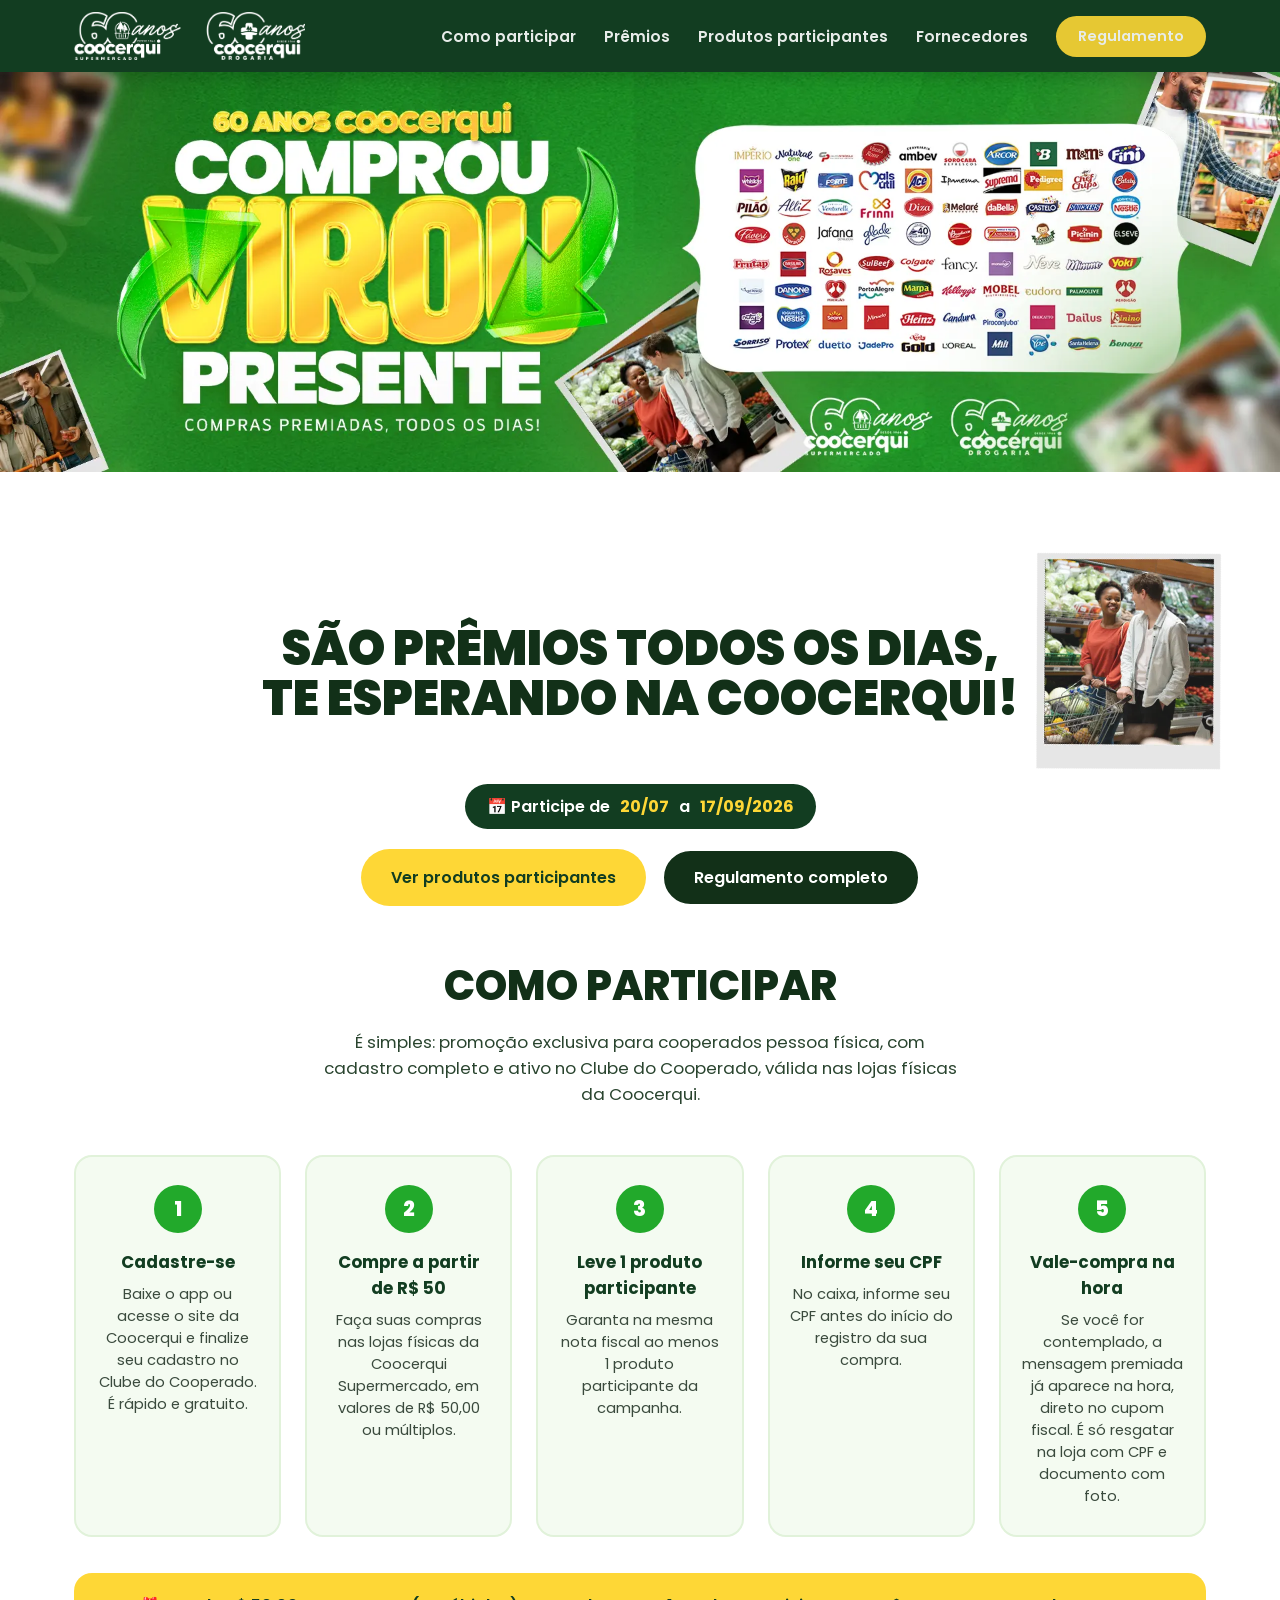
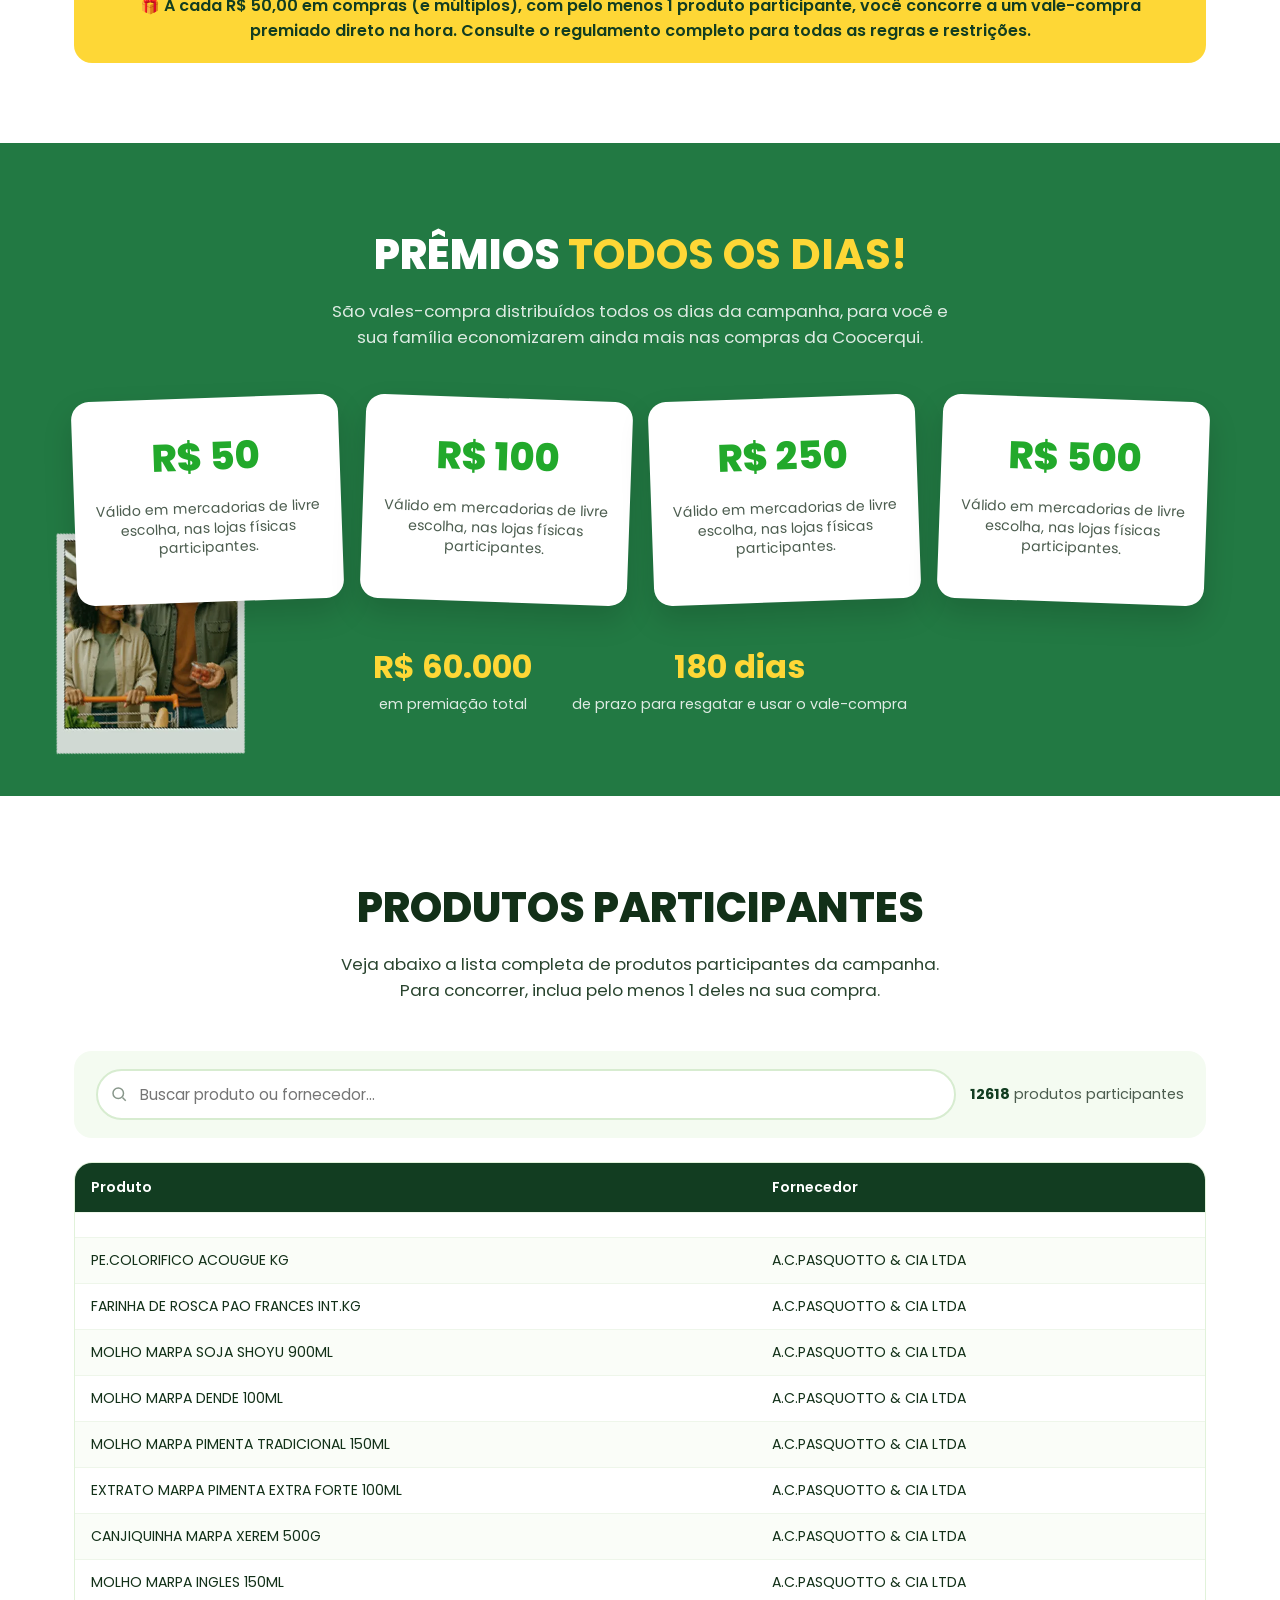
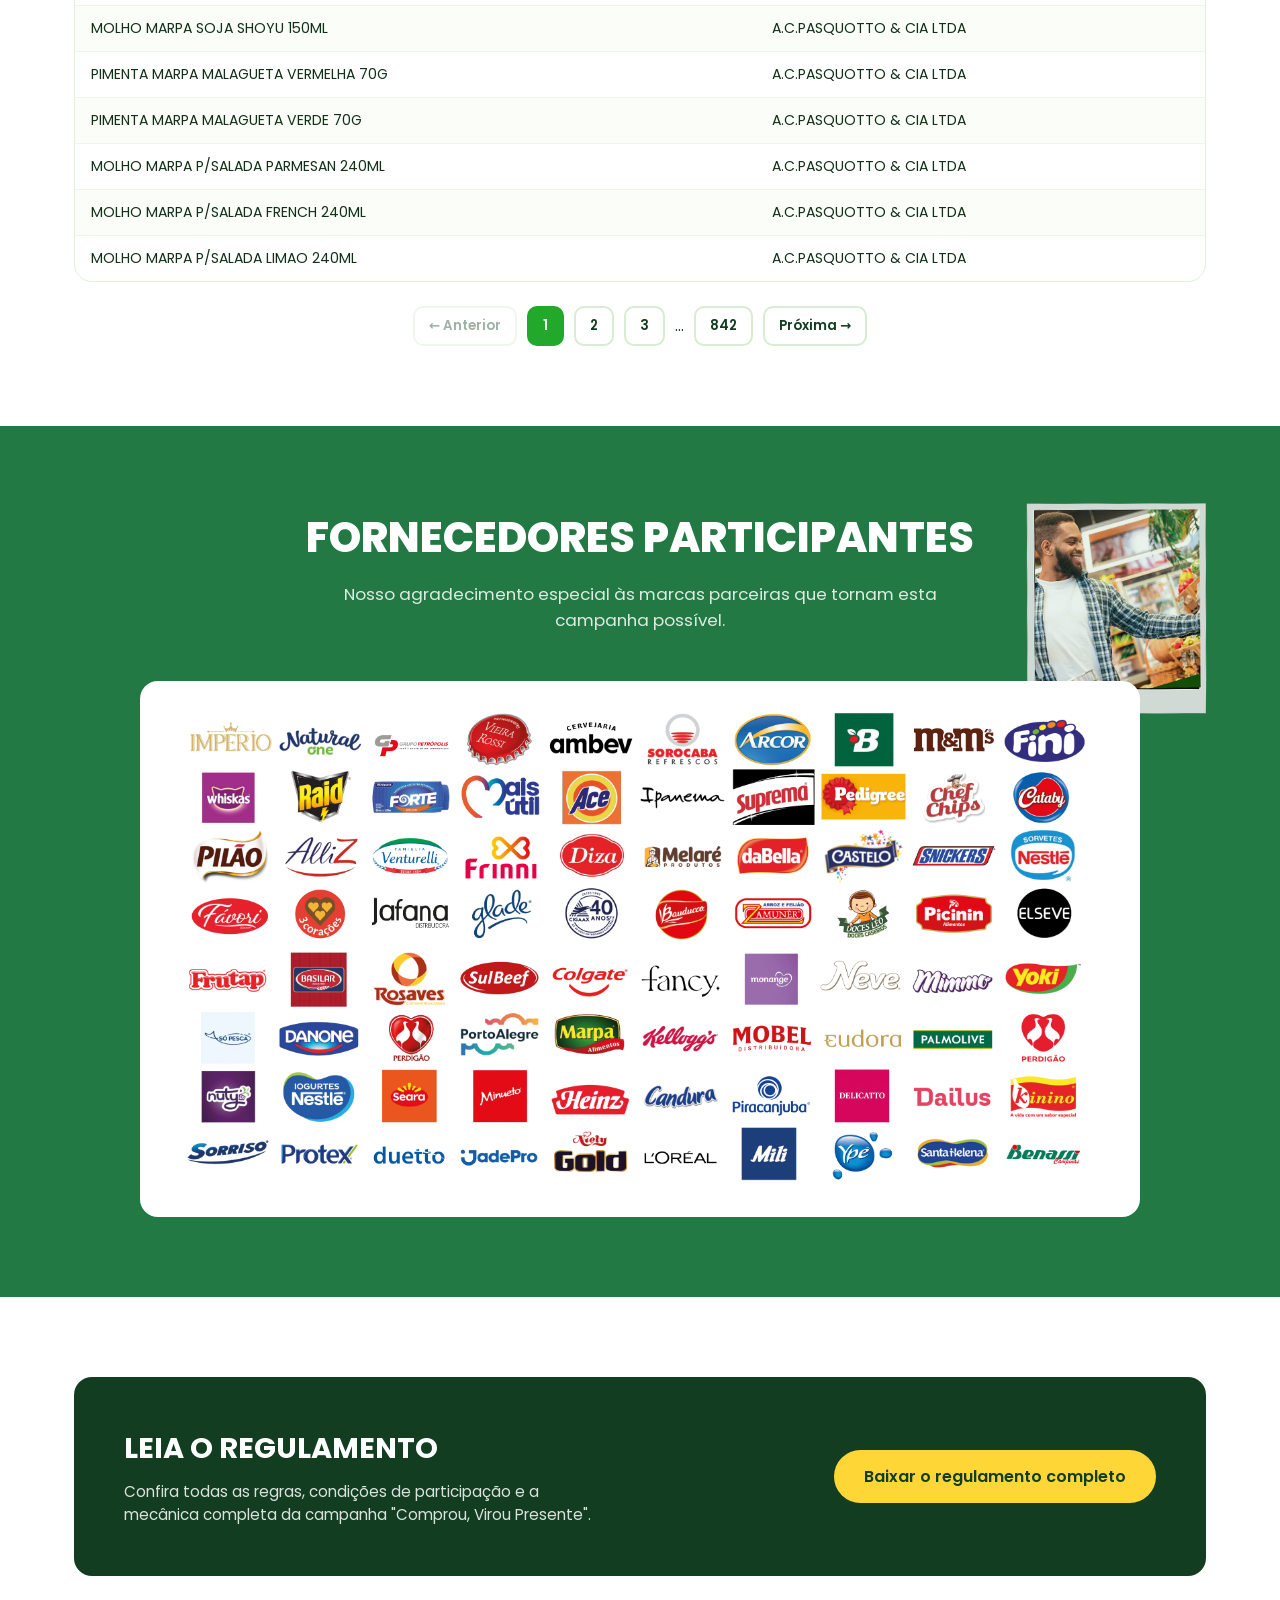
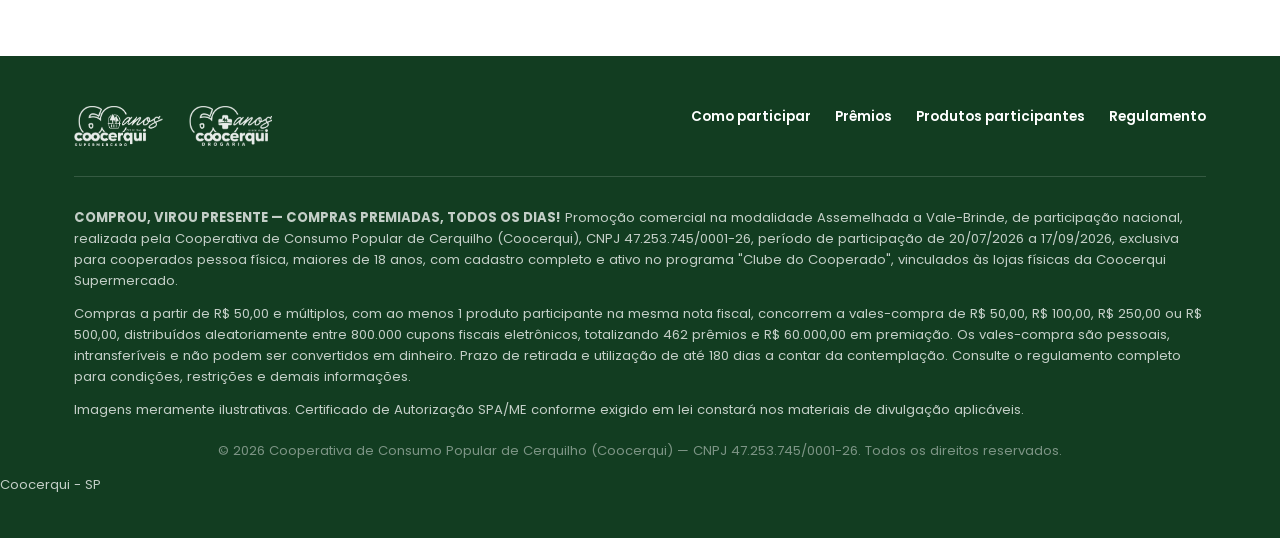
<file: index.html>
<!doctype html>
<html lang="pt-br">
<head>
<meta charset="utf-8" />

<!-- Google tag (gtag.js) -->
<script async src="https://www.googletagmanager.com/gtag/js?id=AW-239318344"></script>
<script>
  window.dataLayer = window.dataLayer || [];
  function gtag(){dataLayer.push(arguments);}
  gtag('js', new Date());
  gtag('config', 'AW-239318344');
</script>
<!-- End Google tag -->

<!-- Meta Pixel Code -->
<script>
!function(f,b,e,v,n,t,s)
{if(f.fbq)return;n=f.fbq=function(){n.callMethod?
n.callMethod.apply(n,arguments):n.queue.push(arguments)};
if(!f._fbq)f._fbq=n;n.push=n;n.loaded=!0;n.version='2.0';
n.queue=[];t=b.createElement(e);t.async=!0;
t.src=v;s=b.getElementsByTagName(e)[0];
s.parentNode.insertBefore(t,s)}(window, document,'script',
'https://connect.facebook.net/en_US/fbevents.js');
fbq('init', '1026641246794057');
fbq('track', 'PageView');
</script>
<noscript><img height="1" width="1" style="display:none"
src="https://www.facebook.com/tr?id=1026641246794057&ev=PageView&noscript=1"
/></noscript>
<!-- End Meta Pixel Code -->

<meta http-equiv="X-UA-Compatible" content="IE=edge" />
<meta name="viewport" content="width=device-width, initial-scale=1" />
<meta name="theme-color" content="#22a92b" />
<title>Comprou, Virou Presente | 60 Anos Coocerqui</title>
<meta name="description" content="A Coocerqui está completando 60 anos e vai comemorar com você! A cada R$ 50,00 em compras com 1 produto participante, você concorre a um vale-compra premiado na hora. Confira as regras e os produtos participantes." />
<meta name="keywords" content="Coocerqui, 60 anos, supermercado, drogaria, aniversário, campanha, promoção, vale-compra na hora, clube do cooperado" />
<meta property="og:title" content="Comprou, Virou Presente | 60 Anos Coocerqui" />
<meta property="og:description" content="60 anos de Coocerqui, compras premiadas todos os dias! Participe e concorra a vales-compra na hora, direto no seu cupom fiscal." />
<meta property="og:type" content="website" />
<link rel="preconnect" href="https://fonts.googleapis.com" />
<link rel="preconnect" href="https://fonts.gstatic.com" crossorigin />
<link href="https://fonts.googleapis.com/css2?family=Poppins:wght@400;500;600;700;800&display=swap" rel="stylesheet" />
<link rel="stylesheet" href="./css/style.css" />
<meta name="theme-color" content="#000000">
<meta name="viewport" content="width=device-width,initial-scale=1">
<meta name="apple-mobile-web-app-capable" content="yes">
<meta property="og:url" content="https://www.coocerqui.com.br/campanha60anos">
<meta property="og:type" content="website">
<meta name="twitter:card" content="summary_large_image">
<link rel="icon" href="/img/favicon.png">
</head>
<body>

<header class="site-header">
  <div class="container">
    <div class="header-logos">
      <img src="./imgs/supermercado60anos.png" alt="Coocerqui Supermercado - 60 anos" onerror="this.classList.add('hide-on-error')" />
      <img src="./imgs/drogaria60anos.png" alt="Coocerqui Drogaria - 60 anos" onerror="this.classList.add('hide-on-error')" />
    </div>

    <button class="nav-toggle" id="navToggle" aria-label="Abrir menu" aria-expanded="false">&#9776;</button>

    <nav class="main-nav" id="mainNav">
      <a href="#como-participar">Como participar</a>
      <a href="#premios">Prêmios</a>
      <a href="#produtos">Produtos participantes</a>
      <a href="#fornecedores">Fornecedores</a>
      <a class="btn btn-amarelo" href="./assets/regulamento60anos.pdf" target="_blank" rel="noopener">Regulamento</a>
    </nav>
  </div>
</header>

<main>

  <!-- HERO -->
  <section class="hero">
    <picture class="hero-banner">
      <source media="(max-width: 720px)" srcset="./imgs/BANNER_HERO_MOBILE.webp" />
      <img src="./imgs/BANNER_HERO_DESKTOP.webp" alt="60 anos Coocerqui - Comprou, Virou Presente - Compras premiadas, todos os dias!" onerror="this.closest('.hero').classList.add('sem-banner')" />
    </picture>

    <div class="hero-fallback">
      <span class="hero-eyebrow">60 anos Coocerqui</span>
      <h1 class="hero-title">
        Comprou
        <span class="destaque">Virou</span>
        Presente
      </h1>
      <p class="hero-subtitle">Compras premiadas, todos os dias!</p>
    </div>

  </section>
  
  <!-- COMO PARTICIPAR -->
  <section id="como-participar" class="faixa-branca">
    <div class="container hero-cta-area">

      <h1 style="font-size: 3em; font-weight: 900; line-height: 50px;">SÃO PRÊMIOS TODOS OS DIAS,<br>TE ESPERANDO NA COOCERQUI!</h1>

      <div class="hero-period">
        📅 Participe de <strong>20/07</strong> a <strong>17/09/2026</strong>
      </div>
  
      <div class="hero-ctas">
        <a href="#produtos" class="btn btn-amarelo">Ver produtos participantes</a>
        <a href="./assets/regulamento60anos.pdf" target="_blank" rel="noopener" class="btn btn-outline">Regulamento completo</a>
      </div>
    </div>
    <img class="flutuante" src="./imgs/FLUTUANTE_01.webp" alt="" onerror="this.remove()" />

    <div class="container">
      <h2 class="section-title">Como participar</h2>
      <p class="section-subtitle">É simples: promoção exclusiva para cooperados pessoa física, com cadastro completo e ativo no Clube do Cooperado, válida nas lojas físicas da Coocerqui.</p>

      <div class="passos">
        <div class="passo">
          <div class="passo-numero">1</div>
          <h3>Cadastre-se</h3>
          <p>Baixe o app ou acesse o site da Coocerqui e finalize seu cadastro no Clube do Cooperado. É rápido e gratuito.</p>
        </div>
        <div class="passo">
          <div class="passo-numero">2</div>
          <h3>Compre a partir de R$ 50</h3>
          <p>Faça suas compras nas lojas físicas da Coocerqui Supermercado, em valores de R$ 50,00 ou múltiplos.</p>
        </div>
        <div class="passo">
          <div class="passo-numero">3</div>
          <h3>Leve 1 produto participante</h3>
          <p>Garanta na mesma nota fiscal ao menos 1 produto participante da campanha.</p>
        </div>
        <div class="passo">
          <div class="passo-numero">4</div>
          <h3>Informe seu CPF</h3>
          <p>No caixa, informe seu CPF antes do início do registro da sua compra.</p>
        </div>
        <div class="passo">
          <div class="passo-numero">5</div>
          <h3>Vale-compra na hora</h3>
          <p>Se você for contemplado, a mensagem premiada já aparece na hora, direto no cupom fiscal. É só resgatar na loja com CPF e documento com foto.</p>
        </div>
      </div>

      <div class="aviso-mecanica">
        🎁 A cada R$ 50,00 em compras (e múltiplos), com pelo menos 1 produto participante, você concorre a um vale-compra premiado direto na hora. Consulte o regulamento completo para todas as regras e restrições.
      </div>
    </div>
  </section>

  <!-- PREMIOS -->
  <section id="premios" class="faixa-verde-escura">
    <img class="flutuante" src="./imgs/FLUTUANTE_02.webp" alt="" onerror="this.remove()" />

    <div class="container">
      <h2 class="section-title">Prêmios <strong style="color: #fed736;">Todos Os Dias!</strong></h2>
      <p class="section-subtitle">São vales-compra distribuídos todos os dias da campanha, para você e sua família economizarem ainda mais nas compras da Coocerqui.</p>

      <div class="premios-grid">
        <div class="premio-card">
          <div class="premio-valor">R$ 50</div>
          <p class="premio-desc">Válido em mercadorias de livre escolha, nas lojas físicas participantes.</p>
        </div>
        <div class="premio-card">
          <div class="premio-valor">R$ 100</div>
          <p class="premio-desc">Válido em mercadorias de livre escolha, nas lojas físicas participantes.</p>
        </div>
        <div class="premio-card">
          <div class="premio-valor">R$ 250</div>
          <p class="premio-desc">Válido em mercadorias de livre escolha, nas lojas físicas participantes.</p>
        </div>
        <div class="premio-card">
          <div class="premio-valor">R$ 500</div>
          <p class="premio-desc">Válido em mercadorias de livre escolha, nas lojas físicas participantes.</p>
        </div>
      </div>

      <div class="premios-resumo">
        <div class="item">
          <strong>R$ 60.000</strong>
          <span>em premiação total</span>
        </div>
        <div class="item">
          <strong>180 dias</strong>
          <span>de prazo para resgatar e usar o vale-compra</span>
        </div>
      </div>
    </div>
  </section>

  <!-- PRODUTOS PARTICIPANTES -->
  <section id="produtos" class="faixa-branca">
    <div class="container">
      <h2 class="section-title">Produtos participantes</h2>
      <p class="section-subtitle">Veja abaixo a lista completa de produtos participantes da campanha. Para concorrer, inclua pelo menos 1 deles na sua compra.</p>

      <div class="produtos-toolbar">
        <div class="produtos-busca">
          <svg viewBox="0 0 24 24" fill="none" stroke="currentColor" stroke-width="2"><circle cx="11" cy="11" r="7"/><line x1="21" y1="21" x2="16.65" y2="16.65"/></svg>
          <input type="text" id="produtosBusca" placeholder="Buscar produto ou fornecedor..." autocomplete="off" />
        </div>
        <div class="produtos-info" id="produtosInfo">Carregando produtos...</div>
      </div>

      <div class="tabela-wrap">
        <table class="produtos-tabela" id="produtosTabela">
          <thead>
            <tr>
              <th data-key="NOME_PRODUTO">Produto <span class="arrow"></span></th>
              <th data-key="RAZAO">Fornecedor <span class="arrow"></span></th>
            </tr>
          </thead>
          <tbody id="produtosCorpo">
            <tr><td colspan="5" class="produtos-estado">Carregando lista de produtos...</td></tr>
          </tbody>
        </table>
      </div>

      <div class="produtos-paginacao" id="produtosPaginacao"></div>
    </div>
  </section>

  <!-- FORNECEDORES -->
  <section id="fornecedores" class="faixa-verde-escura">
    <img class="flutuante" src="./imgs/FLUTUANTE_03.webp" alt="" onerror="this.remove()" />

    <div class="container">
      <h2 class="section-title">Fornecedores participantes</h2>
      <p class="section-subtitle">Nosso agradecimento especial às marcas parceiras que tornam esta campanha possível.</p>

      <div class="fornecedores-box">
        <img src="./imgs/LOGO_FORNECEDORES.webp" alt="Logos dos fornecedores participantes" onerror="this.closest('.fornecedores-box').style.display='none'" />
      </div>
    </div>
  </section>

  <!-- REGULAMENTO CTA -->
  <section class="faixa-branca">
    <div class="container">
      <div class="regulamento-cta">
        <div>
          <h2>Leia o regulamento</h2>
          <p>Confira todas as regras, condições de participação e a mecânica completa da campanha "Comprou, Virou Presente".</p>
        </div>
        <a href="./assets/regulamento60anos.pdf" target="_blank" rel="noopener" class="btn btn-amarelo">Baixar o regulamento completo</a>
      </div>
    </div>
  </section>

</main>

<footer class="site-footer">
  <div class="container">
    <div class="footer-top">
      <div class="footer-logos">
        <img src="./imgs/supermercado60anos.png" alt="Coocerqui Supermercado" onerror="this.classList.add('hide-on-error')" />
        <img src="./imgs/drogaria60anos.png" alt="Coocerqui Drogaria" onerror="this.classList.add('hide-on-error')" />
      </div>
      <div class="footer-links">
        <a href="#como-participar">Como participar</a>
        <a href="#premios">Prêmios</a>
        <a href="#produtos">Produtos participantes</a>
        <a href="./assets/regulamento60anos.pdf" target="_blank" rel="noopener">Regulamento</a>
      </div>
    </div>

    <div class="footer-legal">
      <p><strong>COMPROU, VIROU PRESENTE — COMPRAS PREMIADAS, TODOS OS DIAS!</strong> Promoção comercial na modalidade Assemelhada a Vale-Brinde, de participação nacional, realizada pela Cooperativa de Consumo Popular de Cerquilho (Coocerqui), CNPJ 47.253.745/0001-26, período de participação de 20/07/2026 a 17/09/2026, exclusiva para cooperados pessoa física, maiores de 18 anos, com cadastro completo e ativo no programa "Clube do Cooperado", vinculados às lojas físicas da Coocerqui Supermercado.</p>
      <p>Compras a partir de R$ 50,00 e múltiplos, com ao menos 1 produto participante na mesma nota fiscal, concorrem a vales-compra de R$ 50,00, R$ 100,00, R$ 250,00 ou R$ 500,00, distribuídos aleatoriamente entre 800.000 cupons fiscais eletrônicos, totalizando 462 prêmios e R$ 60.000,00 em premiação. Os vales-compra são pessoais, intransferíveis e não podem ser convertidos em dinheiro. Prazo de retirada e utilização de até 180 dias a contar da contemplação. Consulte o regulamento completo para condições, restrições e demais informações.</p>
      <p>Imagens meramente ilustrativas. Certificado de Autorização SPA/ME conforme exigido em lei constará nos materiais de divulgação aplicáveis.</p>
    </div>

    <div class="footer-bottom">
      &copy; <span id="anoAtual">2026</span> Cooperativa de Consumo Popular de Cerquilho (Coocerqui) — CNPJ 47.253.745/0001-26. Todos os direitos reservados.
    </div>
  </div>
  <p>Coocerqui - SP</p>
</footer>

<script src="./js/produtos.js"></script>
<script src="./js/main.js"></script>
</body>
</html>
</file>
<file: css/style.css>
/* =========================================================
   COOCERQUI 60 ANOS — Comprou, Virou Presente
   ========================================================= */

:root {
  --verde-fundo: #22a92b;
  --verde-escuro: #227943;
  --verde-mais-escuro: #123d21;
  --amarelo: #fed736;
  --amarelo-escuro: #e8b800;
  --branco: #ffffff;
  --texto-escuro: #123018;
  --sombra: rgba(0, 0, 0, 0.25);

  --font-display: "Poppins", system-ui, sans-serif;
  --font-body: "Poppins", system-ui, -apple-system, "Segoe UI", Roboto, sans-serif;

  --container: 1180px;
  --radius: 18px;
}

* {
  box-sizing: border-box;
}

html {
  scroll-behavior: smooth;
}

body {
  margin: 0;
  font-family: var(--font-body);
  color: var(--texto-escuro);
  background: var(--verde-fundo);
  overflow-x: hidden;
}

img {
  max-width: 100%;
  display: block;
}

a {
  color: inherit;
}

.container {
  width: 100%;
  max-width: var(--container);
  margin: 0 auto;
  padding: 0 24px;
  position: relative;
  z-index: 2;
}

.hide-on-error {
  display: none !important;
}

/* -------------------- Buttons -------------------- */
.btn {
  display: inline-flex;
  align-items: center;
  justify-content: center;
  gap: 8px;
  padding: 14px 30px;
  border-radius: 999px;
  font-family: var(--font-body);
  font-weight: 600;
  font-size: 1rem;
  text-decoration: none;
  border: none;
  cursor: pointer;
  transition: transform 0.15s ease, box-shadow 0.15s ease, background-color 0.15s ease;
  white-space: nowrap;
}

.btn:hover {
  transform: translateY(-2px);
  box-shadow: 0 6px 14px rgba(0, 0, 0, 0.15);
}

.btn-amarelo {
  background: var(--amarelo);
  color: var(--verde-mais-escuro);
}

.btn-amarelo:hover {
  background: var(--amarelo-escuro);
}

.btn-outline {
  background: var(--texto-escuro);
  color: var(--branco);
  border: 2px solid var(--branco);
}

.btn-outline:hover {
  opacity: .9;
}

.btn-verde {
  background: var(--verde-mais-escuro);
  color: var(--branco);
}

.btn-verde:hover {
  background: #0a2113;
}

/* -------------------- Header -------------------- */
.site-header {
  position: sticky;
  top: 0;
  z-index: 50;
  background: var(--verde-mais-escuro);
  box-shadow: 0 4px 18px rgba(0, 0, 0, 0.2);
}

.site-header .container {
  display: flex;
  align-items: center;
  justify-content: space-between;
  gap: 20px;
  padding-top: 12px;
  padding-bottom: 12px;
}

.header-logos {
  display: flex;
  align-items: center;
  gap: 18px;
}

.header-logos img {
  height: 48px;
  width: auto;
}

.main-nav {
  display: flex;
  align-items: center;
  gap: 28px;
}

.main-nav a {
  color: var(--branco);
  text-decoration: none;
  font-weight: 600;
  font-size: 0.95rem;
  opacity: 0.9;
  transition: opacity 0.2s;
}

.main-nav a:hover {
  opacity: 1;
  color: var(--amarelo);
}

.main-nav .btn {
  padding: 10px 22px;
  font-size: 0.9rem;
}

.nav-toggle {
  display: none;
  background: none;
  border: none;
  color: var(--branco);
  font-size: 1.8rem;
  cursor: pointer;
}

/* -------------------- Hero -------------------- */
.hero {
  position: relative;
  padding: 0;
  background: var(--verde-fundo);
}

.hero-banner img {
  width: 100%;
}

.hero-fallback {
  display: none;
  text-align: center;
  padding: 60px 24px 10px;
}

.hero.sem-banner .hero-banner {
  display: none;
}

.hero.sem-banner .hero-fallback {
  display: block;
}

.hero-eyebrow {
  display: inline-block;
  color: var(--amarelo);
  font-weight: 700;
  font-size: 1.3rem;
  letter-spacing: 1px;
  text-transform: uppercase;
  margin-bottom: 6px;
}

.hero-title {
  font-weight: 800;
  line-height: 1;
  margin: 0;
  text-transform: uppercase;
  color: var(--branco);
  font-size: clamp(2.6rem, 6vw, 4.6rem);
}

.hero-title .destaque {
  display: block;
  color: var(--amarelo);
}

.hero-subtitle {
  color: var(--branco);
  font-weight: 600;
  font-size: clamp(1.2rem, 2.4vw, 1.6rem);
  margin: 10px 0 0;
}

.hero-cta-area {
  display: flex;
  flex-direction: column;
  align-items: center;
  gap: 20px;
  padding: 32px 24px 48px;
  text-align: center;
}

.hero-period {
  display: inline-flex;
  align-items: center;
  gap: 10px;
  background: var(--verde-mais-escuro);
  color: var(--branco);
  border-radius: 999px;
  padding: 10px 22px;
  font-weight: 600;
}

.hero-period strong {
  color: var(--amarelo);
}

.hero-ctas {
  display: flex;
  flex-wrap: wrap;
  justify-content: center;
  gap: 16px;
}

/* Floating decorative elements */
.flutuante {
  position: absolute;
  z-index: 1;
  pointer-events: none;
  width: 200px;
  animation: flutuar 6s ease-in-out infinite;
  opacity: 0.9;
}

@keyframes flutuar {
  0%, 100% {
    transform: translateY(0) rotate(0deg);
  }
  50% {
    transform: translateY(-18px) rotate(4deg);
  }
}

#como-participar .flutuante {
  top: 6%;
  right: 4%;
}

#premios .flutuante {
  bottom: 6%;
  left: 4%;
  animation-delay: 1.2s;
}

#fornecedores .flutuante {
  top: 8%;
  right: 5%;
  animation-delay: 2.4s;
}

@media (max-width: 980px) {
  .flutuante {
    width: 90px;
    opacity: 0.6;
  }
}

@media (max-width: 640px) {
  .flutuante {
    display: none;
  }
}

/* -------------------- Section shared -------------------- */
section {
  position: relative;
  padding: 80px 0;
}

.section-title {
  font-family: var(--font-display);
  text-transform: uppercase;
  font-weight: 800;
  text-align: center;
  font-size: clamp(1.8rem, 4vw, 2.6rem);
  margin: 0 0 12px;
}

.section-subtitle {
  text-align: center;
  max-width: 640px;
  margin: 0 auto 48px;
  font-size: 1.05rem;
  opacity: 0.9;
}

.faixa-branca {
  background: var(--branco);
  color: var(--texto-escuro);
}

.faixa-verde-escura {
  background: var(--verde-escuro);
  color: var(--branco);
}

.faixa-verde-escura .section-subtitle {
  opacity: 0.85;
}

/* -------------------- Como participar -------------------- */
.passos {
  display: grid;
  grid-template-columns: repeat(5, 1fr);
  gap: 24px;
}

.passo {
  background: #f4fbf1;
  border: 2px solid #e1f2da;
  border-radius: var(--radius);
  padding: 28px 20px;
  text-align: center;
  position: relative;
  transition: transform 0.2s ease;
}

.passo:hover {
  transform: translateY(-6px);
}

.passo-numero {
  width: 48px;
  height: 48px;
  border-radius: 50%;
  background: var(--verde-fundo);
  color: var(--branco);
  font-family: var(--font-display);
  font-weight: 800;
  font-size: 1.3rem;
  display: flex;
  align-items: center;
  justify-content: center;
  margin: 0 auto 16px;
}

.passo h3 {
  font-family: var(--font-display);
  font-size: 1.05rem;
  margin: 0 0 8px;
  color: var(--verde-mais-escuro);
}

.passo p {
  font-size: 0.92rem;
  line-height: 1.5;
  margin: 0;
  color: #3a4a3d;
}

.aviso-mecanica {
  margin-top: 36px;
  background: var(--amarelo);
  border-radius: var(--radius);
  padding: 20px 28px;
  text-align: center;
  font-weight: 600;
  color: var(--verde-mais-escuro);
}

/* -------------------- Premios -------------------- */
.premios-grid {
  display: grid;
  grid-template-columns: repeat(4, 1fr);
  gap: 22px;
  margin-bottom: 40px;
}

.premio-card {
  background: var(--branco);
  color: var(--texto-escuro);
  border-radius: var(--radius);
  padding: 30px 20px;
  text-align: center;
  box-shadow: 0 14px 30px rgba(0, 0, 0, 0.15);
  transform: rotate(var(--tilt, 0deg));
}

.premio-card:nth-child(odd) {
  --tilt: -2deg;
}

.premio-card:nth-child(even) {
  --tilt: 2deg;
}

.premio-valor {
  font-family: var(--font-display);
  font-size: 2.4rem;
  font-weight: 800;
  color: var(--verde-fundo);
  margin-bottom: 6px;
}

.premio-qtd {
  display: inline-block;
  background: var(--verde-mais-escuro);
  color: var(--amarelo);
  border-radius: 999px;
  padding: 4px 14px;
  font-weight: 700;
  font-size: 0.85rem;
  margin-bottom: 10px;
}

.premio-desc {
  font-size: 0.88rem;
  color: #4b5c4e;
  line-height: 1.4;
}

.premios-resumo {
  display: flex;
  flex-wrap: wrap;
  justify-content: center;
  gap: 40px;
  text-align: center;
}

.premios-resumo .item strong {
  display: block;
  font-family: var(--font-display);
  font-size: 2rem;
  color: var(--amarelo);
}

.premios-resumo .item span {
  font-size: 0.9rem;
  opacity: 0.85;
}

/* -------------------- Produtos participantes -------------------- */
.produtos-toolbar {
  display: flex;
  flex-wrap: wrap;
  gap: 14px;
  align-items: center;
  justify-content: space-between;
  margin-bottom: 24px;
  background: #f4fbf1;
  border-radius: var(--radius);
  padding: 18px 22px;
}

.produtos-busca {
  flex: 1 1 280px;
  position: relative;
}

.produtos-busca input {
  width: 100%;
  padding: 12px 16px 12px 42px;
  border-radius: 999px;
  border: 2px solid #d7ecd0;
  font-size: 0.95rem;
  font-family: var(--font-body);
  outline: none;
  transition: border-color 0.2s;
}

.produtos-busca input:focus {
  border-color: var(--verde-fundo);
}

.produtos-busca svg {
  position: absolute;
  left: 14px;
  top: 50%;
  transform: translateY(-50%);
  width: 18px;
  height: 18px;
  opacity: 0.5;
}

.produtos-info {
  font-size: 0.9rem;
  color: #4b5c4e;
}

.produtos-info strong {
  color: var(--verde-mais-escuro);
}

.tabela-wrap {
  overflow-x: auto;
  border-radius: var(--radius);
  border: 1px solid #e1f2da;
  background: var(--branco);
}

table.produtos-tabela {
  width: 100%;
  border-collapse: collapse;
  font-size: 0.88rem;
  min-width: 780px;
}

.produtos-tabela thead th {
  background: var(--verde-mais-escuro);
  color: var(--branco);
  text-align: left;
  padding: 14px 16px;
  font-family: var(--font-display);
  font-weight: 600;
  position: sticky;
  top: 0;
  cursor: pointer;
  user-select: none;
  white-space: nowrap;
}

.produtos-tabela thead th:hover {
  background: #14572c;
}

.produtos-tabela thead th .arrow {
  opacity: 0.5;
  margin-left: 4px;
  font-size: 0.75em;
}

.produtos-tabela tbody td {
  padding: 12px 16px;
  border-top: 1px solid #eef6ea;
  vertical-align: top;
}

.produtos-tabela tbody tr:nth-child(even) {
  background: #fafdf8;
}

.produtos-tabela tbody tr:hover {
  background: #f0f9ec;
}

.badge {
  display: inline-block;
  padding: 3px 10px;
  border-radius: 999px;
  font-size: 0.78rem;
  font-weight: 700;
  white-space: nowrap;
}

.badge-ok {
  background: #dff5df;
  color: #1c7a1c;
}

.badge-warn {
  background: #fff2cc;
  color: #8a6d00;
}

.badge-off {
  background: #f6dede;
  color: #a12626;
}

.badge-neutro {
  background: #eef1ef;
  color: #556;
}

.produtos-estado {
  text-align: center;
  padding: 60px 20px;
  color: #4b5c4e;
}

.produtos-estado.erro {
  color: #a12626;
}

.produtos-paginacao {
  display: flex;
  align-items: center;
  justify-content: center;
  gap: 10px;
  margin-top: 24px;
  flex-wrap: wrap;
}

.produtos-paginacao button {
  border: 2px solid #d7ecd0;
  background: var(--branco);
  border-radius: 10px;
  padding: 8px 14px;
  cursor: pointer;
  font-family: var(--font-body);
  font-weight: 600;
  color: var(--verde-mais-escuro);
  transition: background 0.15s;
}

.produtos-paginacao button:disabled {
  opacity: 0.4;
  cursor: not-allowed;
}

.produtos-paginacao button.ativo {
  background: var(--verde-fundo);
  color: var(--branco);
  border-color: var(--verde-fundo);
}

.produtos-paginacao button:not(:disabled):hover {
  background: #eaf7e5;
}

/* -------------------- Fornecedores -------------------- */
.fornecedores-box {
  background: var(--branco);
  border-radius: var(--radius);
  padding: 30px;
  text-align: center;
  max-width: 1000px;
  margin: 0 auto;
}

.fornecedores-box img {
  margin: 0 auto;
  width: 100%;
  aspect-ratio: 1220 / 618;
  object-fit: contain;
}

/* -------------------- Regulamento CTA -------------------- */
.regulamento-cta {
  background: var(--verde-mais-escuro);
  border-radius: var(--radius);
  padding: 50px;
  display: flex;
  align-items: center;
  justify-content: space-between;
  gap: 30px;
  flex-wrap: wrap;
  color: var(--branco);
}

.regulamento-cta h2 {
  font-family: var(--font-display);
  text-transform: uppercase;
  margin: 0 0 10px;
  font-size: 1.8rem;
}

.regulamento-cta p {
  margin: 0;
  max-width: 480px;
  opacity: 0.85;
  font-size: 0.95rem;
}

/* -------------------- Footer -------------------- */
.site-footer {
  background: var(--verde-mais-escuro);
  color: rgba(255, 255, 255, 0.75);
  padding: 50px 0 30px;
  font-size: 0.82rem;
  line-height: 1.6;
}

.footer-top {
  display: flex;
  justify-content: space-between;
  gap: 30px;
  flex-wrap: wrap;
  margin-bottom: 30px;
  padding-bottom: 30px;
  border-bottom: 1px solid rgba(255, 255, 255, 0.15);
}

.footer-logos {
  display: flex;
  gap: 20px;
  align-items: center;
}

.footer-logos img {
  height: 40px;
  width: auto;
  filter: brightness(0) invert(1);
  opacity: 0.9;
}

.footer-links {
  display: flex;
  gap: 24px;
  flex-wrap: wrap;
}

.footer-links a {
  text-decoration: none;
  color: var(--branco);
  font-weight: 600;
  font-size: 0.85rem;
}

.footer-legal p {
  margin: 0 0 12px;
}

.footer-bottom {
  margin-top: 20px;
  text-align: center;
  opacity: 0.6;
}

/* -------------------- Responsive -------------------- */
@media (max-width: 980px) {
  .passos {
    grid-template-columns: repeat(2, 1fr);
  }

  .premios-grid {
    grid-template-columns: repeat(2, 1fr);
  }

  .main-nav {
    position: fixed;
    top: 74px;
    left: 0;
    right: 0;
    background: var(--verde-mais-escuro);
    flex-direction: column;
    align-items: flex-start;
    padding: 20px 24px 30px;
    gap: 16px;
    transform: translateY(-130%);
    transition: transform 0.25s ease;
    box-shadow: 0 12px 20px rgba(0, 0, 0, 0.25);
  }

  .main-nav.aberto {
    transform: translateY(0);
  }

  .nav-toggle {
    display: block;
  }
  #fornecedores{
    display: flex;
    flex-direction: column;
  }
}

@media (max-width: 640px) {
  .passos {
    grid-template-columns: 1fr;
  }

  .premios-grid {
    grid-template-columns: 1fr;
  }

  .regulamento-cta {
    flex-direction: column;
    text-align: center;
  }

  .footer-top {
    flex-direction: column;
  }

  section {
    padding: 56px 0;
  }
}


.prices-premios {
  display: flex;
  gap: 1em;
  list-style: none;
  align-items: center;
  justify-content: center;
}
.prices-premios li {
  background-color: white;
  color: var(--texto-escuro);
  padding: 20px;
  border-radius: 10px;
}

#premios .container {text-align: center;}
</file>
